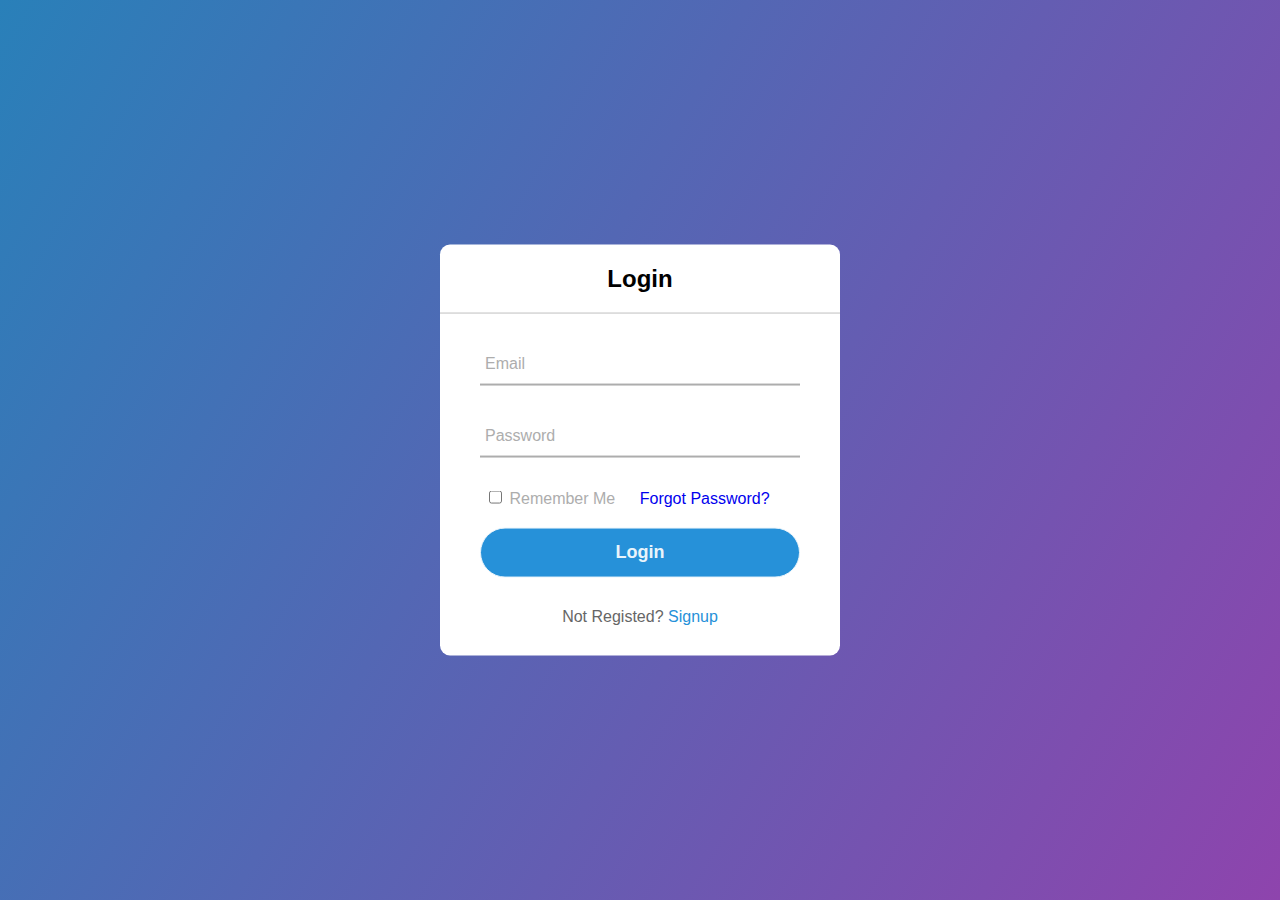
<file: HTML CSS Login, Registration & Success Page/index.html>
<!DOCTYPE html>
<html lang="en">

<head>
  <meta charset="UTF-8">
  <meta http-equiv="X-UA-Compatible" content="IE=edge">
  <meta name="viewport" content="width=device-width, initial-scale=1.0">
  <title>Log in</title>
  <link rel="stylesheet" href="style.css">
</head>

<body>
  <div class="center">
    <h2>Login</h2>
    <form action="Success Register Page.html">

      <div class="text_field">
        <input type="email" name="email" id="email" required />
        <span></span>
        <label for="email">Email</label>

      </div>
      <div class="text_field">

        <input type="password" name="password" id="password" pattern="(?=.*\d)(?=.*[a-z])(?=.*[A-Z]).{8,}"
          title="Must contain at least one number and one uppercase and lowercase letter, and at least 8 or more characters"
          required />
        <span></span>
        <label for="password">Password</label>

      </div>
      <div class="pass">
        <input type="checkbox" name="Remember" />
        <label for="Remember Me">Remember Me <a href="#">Forgot Password?</a></label>


      </div>
      <div>

        <input type="submit" value="Login" />


      </div>
      <div class="signup_link"> Not Registed? <a href="signup_page.html">Signup</a>
      </div>
  </div>
</body>

</html>
</file>
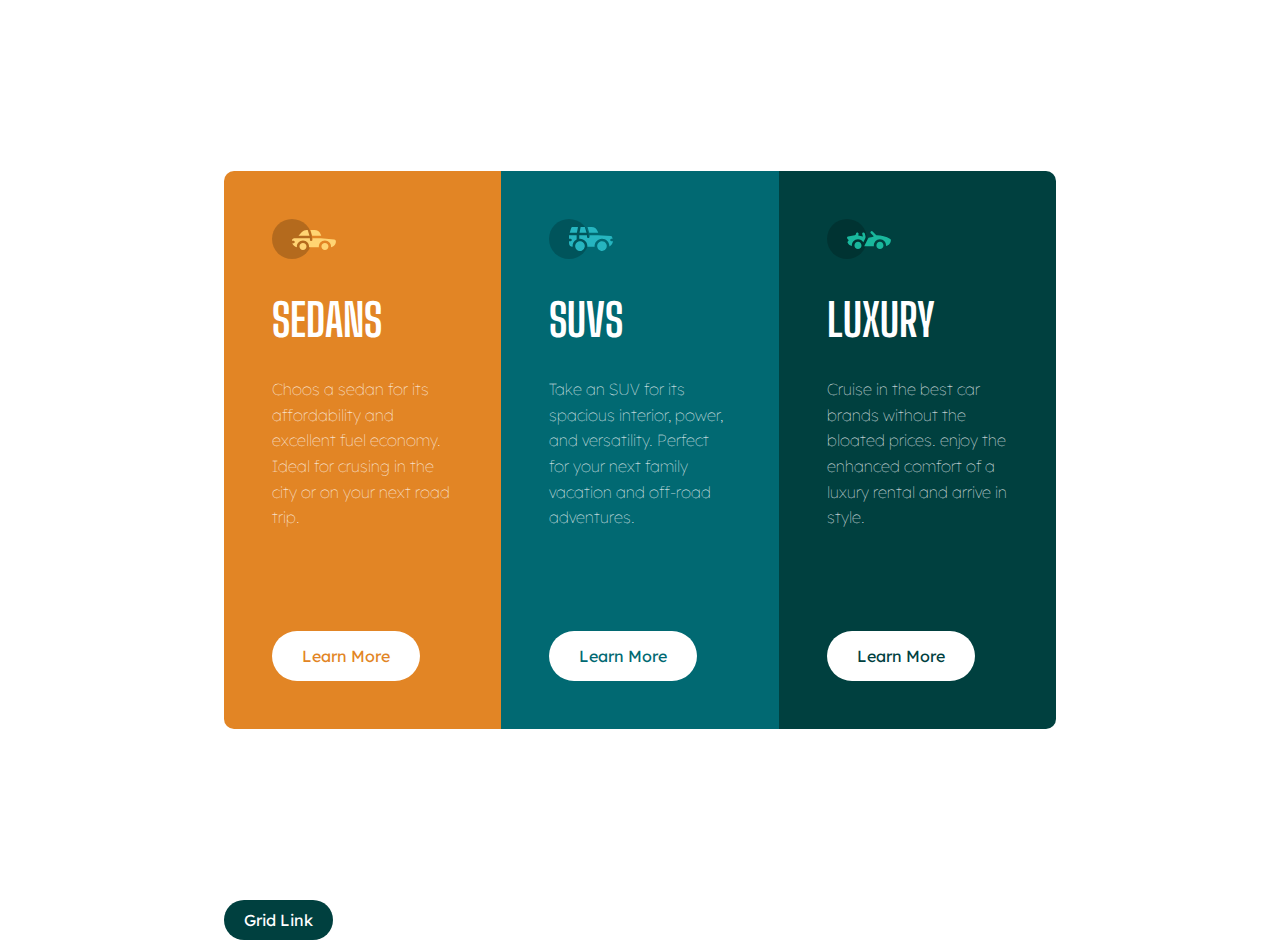
<file: Layout/index.html>
<!DOCTYPE html>
<html lang="en">
  <head>
    <meta charset="UTF-8" />
    <meta http-equiv="X-UA-Compatible" content="IE=edge" />
    <meta name="viewport" content="width=, initial-scale=1.0" />
    <title>Card Display</title>
    <link rel="stylesheet" href="style.css" type="text/css" />
    <style>
      @import url("https://fonts.googleapis.com/css2?family=Big+Shoulders+Display:wght@700&family=Lexend+Deca&display=swap");
    </style>
  </head>
  <body class="all">
    <main>
      <div class="sedans">
        <div class="carcircle">
          <img src="Copy of icon-sedans.svg" alt="sedan icon" />
        </div>
        <div class="textarea">
          <h1>SEDANS</h1>
          <p>
            Choos a sedan for its affordability and excellent fuel economy.
            Ideal for crusing in the city or on your next road trip.
          </p>
        </div>
        <div class="button">
          <!-- styled button text -->
          <label for="#" style="color: #e28525">Learn More</label>
        </div>
      </div>

      <div class="suvs">
        <div class="carcircle">
          <img src="Copy of icon-suvs.svg" alt="sedan icon" />
        </div>
        <div class="textarea">
          <h1>SUVS</h1>
          <p>
            Take an SUV for its spacious interior, power, and versatility.
            Perfect for your next family vacation and off-road adventures.
          </p>
        </div>
        <div class="button">
          <!-- styled button text -->

          <label for="#" style="color: #016972">Learn More</label>
        </div>
      </div>

      <div class="luxury">
        <div class="carcircle">
          <img src="icon-luxury.svg" alt="sedan icon" />
        </div>
        <div class="textarea">
          <h1>LUXURY</h1>
          <p>
            Cruise in the best car brands without the bloated prices. enjoy the
            enhanced comfort of a luxury rental and arrive in style.
          </p>
        </div>
        <div class="button">
          <!-- styled button text -->

          <label for="#" style="color: #00403f">Learn More</label>
        </div>
      </div>
      <div class="link">
        <a href="sample grid.html" target="_blank">Grid Link</a>
      </div>
    </main>
  </body>
</html>
</file>
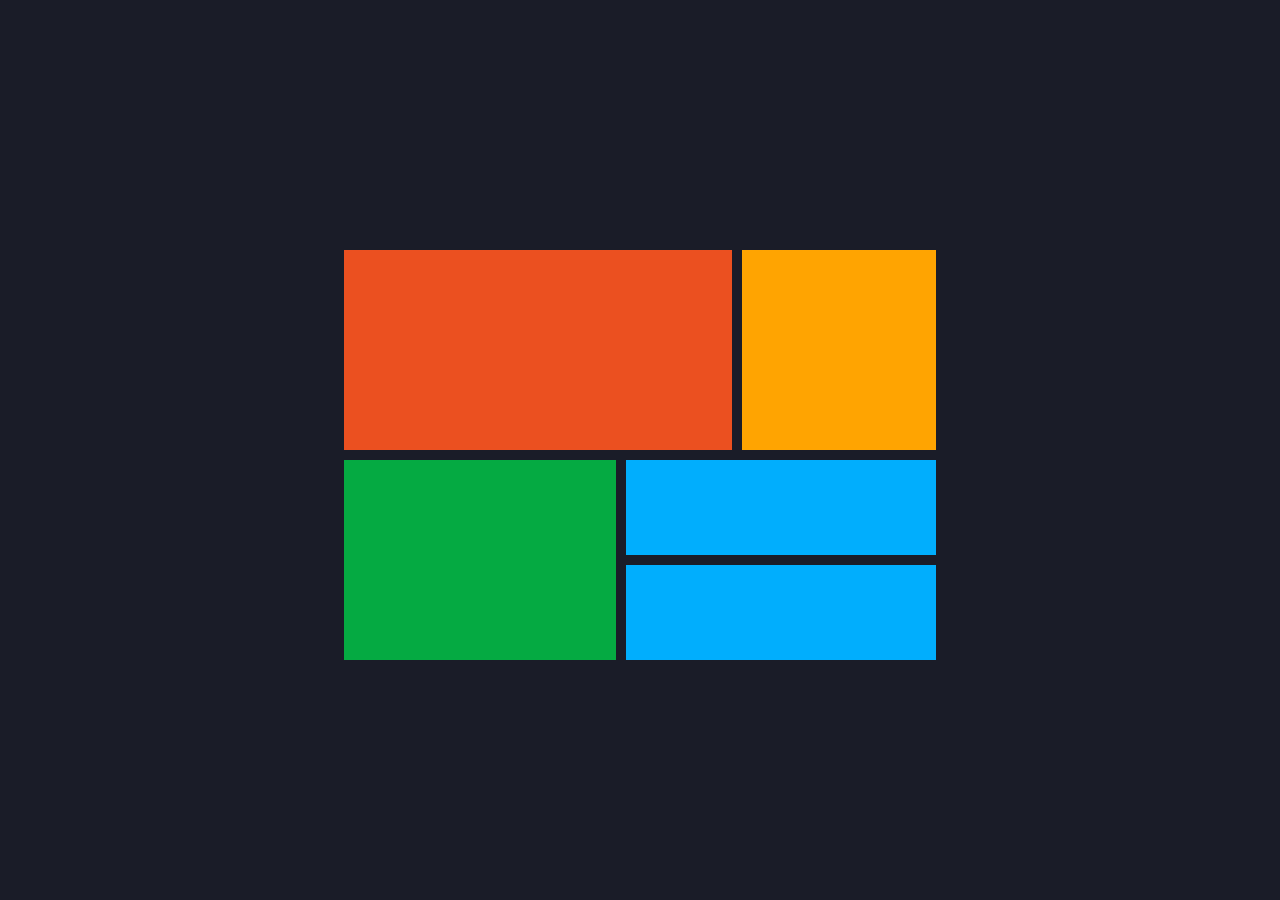
<file: grid/sample grid.html>
<!DOCTYPE html>
<html lang="en">
  <head>
    <meta charset="UTF-8" />
    <meta http-equiv="X-UA-Compatible" content="IE=edge" />
    <meta name="viewport" content="width=device-width, initial-scale=1.0" />
    <title>Grid</title>
    <link rel="stylesheet" href="samaple grid.css" />
  </head>

  <!-- I sectioned 2 div (main1 and main2) inside the body tag
in other to be able to set them to flex-direction: column; in css -->

  <body>
    <main>
      <!-- main1 and main2 set to display: flex: to be 
    able to display side by side -->

      <div class="main1">
        <div class="flex3"></div>
        <div class="flex4"></div>
      </div>

      <div class="main2">
        <div class="flex1"></div>

        <!-- body tag set to flex-direction: column; also took 
    care of sub1 and sub2 -->

        <div class="flex2">
          <div class="sub1"></div>
          <div class="sub2"></div>
        </div>
      </div>
    </main>
  </body>
</html>
</file>
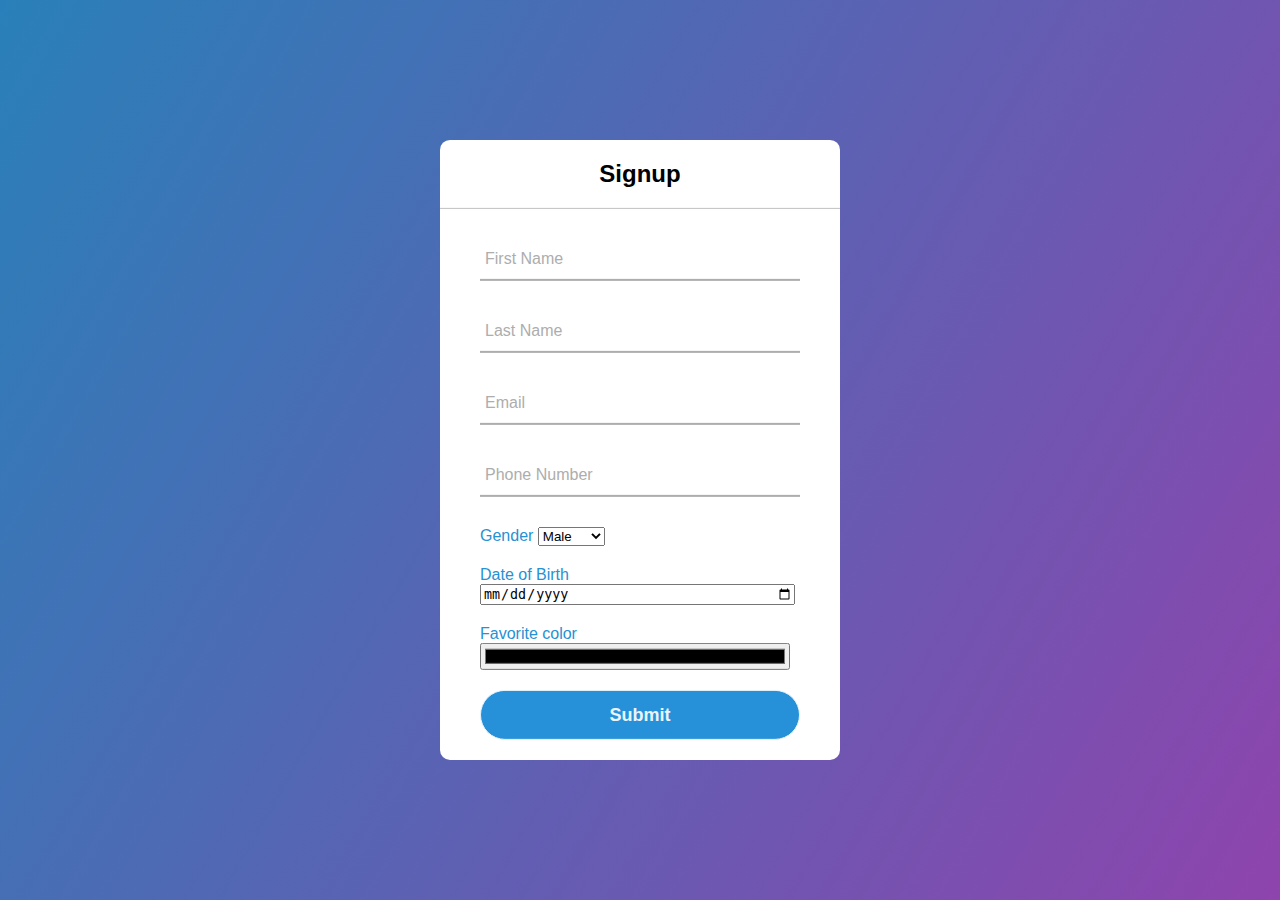
<file: HTML CSS Login, Registration & Success Page/Signup_page.html>
<!DOCTYPE html>
<html lang="en">

<head>
  <meta charset="UTF-8" />
  <meta http-equiv="X-UA-Compatible" content="IE=edge" />
  <meta name="viewport" content="width=device-width, initial-scale=1.0" />
  <title>Registration</title>
  <link rel="stylesheet" href="style.css">
</head>

<body>
  <div class="center">
    <h2>Signup</h2>
    <form action="">

      <div class="text_field">

        <input type="text" name="fname" id="fname" required />
        <span></span>
        <label for="fname">First Name</label>

      </div>

      <div class="text_field">

        <input type="text" name="lastname" id="lastname" required />
        <span></span>
        <label for="last name">Last Name</label>

      </div>

      <div class="text_field">

        <input type="email" name="email" id="email" required />
        <span></span>
        <label for="email">Email</label>

      </div>

      <div class="text_field">

        <input type="tel" name="phone number" id="phone number" required />
        <span></span>
        <label for="pnumber">Phone Number</label>

      </div>

      <div class="selectors" id="gender">
        <label for="Gender">Gender</label>
        <select name="gender" id="gender">
          <option value="Male">Male</option>
          <option value="Female">Female</option>
        </select>
      </div>

      <div class="selectors" id="dob">
        <label for="DOB">Date of Birth</label>
        <input type="date" name="" id="">
      </div>

      <div class="selectors" id="color">
        <label for="color">Favorite color</label>
        <input type="color" name="" id="">
      </div>
      <div class="smt">
        <input type="submit" value="Submit" />
      </div>

    </form>
  </div>
</body>

</html>
</file>
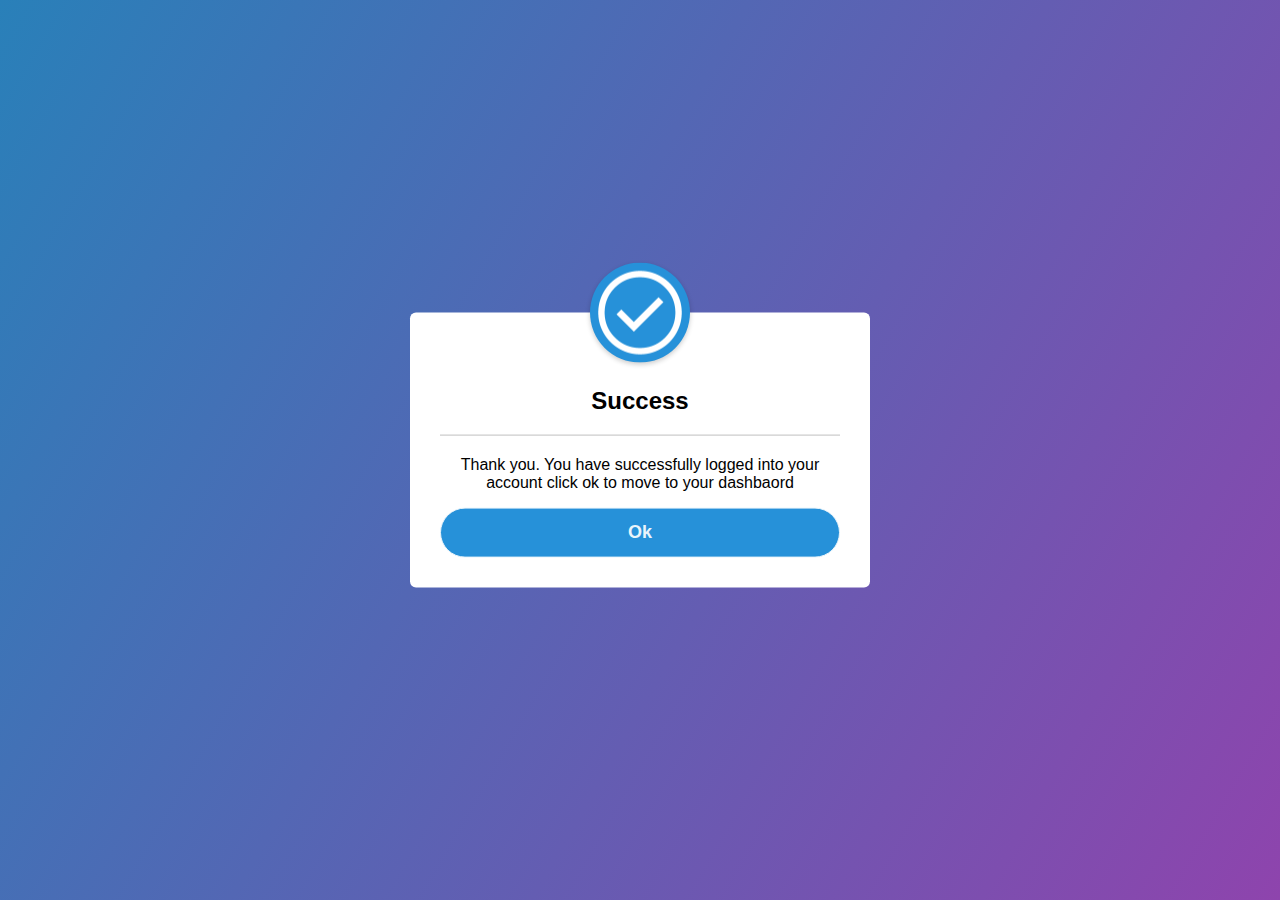
<file: HTML CSS Login, Registration & Success Page/Success Register Page.html>
<!DOCTYPE html>
<html lang="en">

<head>
  <meta charset="UTF-8" />
  <meta http-equiv="X-UA-Compatible" content="IE=edge" />
  <meta name="viewport" content="width=device-width, initial-scale=1.0" />
  <title>Success Register</title>
  <link rel="stylesheet" href="style.css">
</head>

<body>
  <div class="container">
    <div class="popup">


      <img src="Layer 1 (1).png">
      <h2>Success</h2>
      <p>
        Thank you. You have successfully logged into your account click ok to move to your dashbaord
      </p>
      <button type="button">Ok</button>
    </div>
  </div>
</body>

</html>
</file>
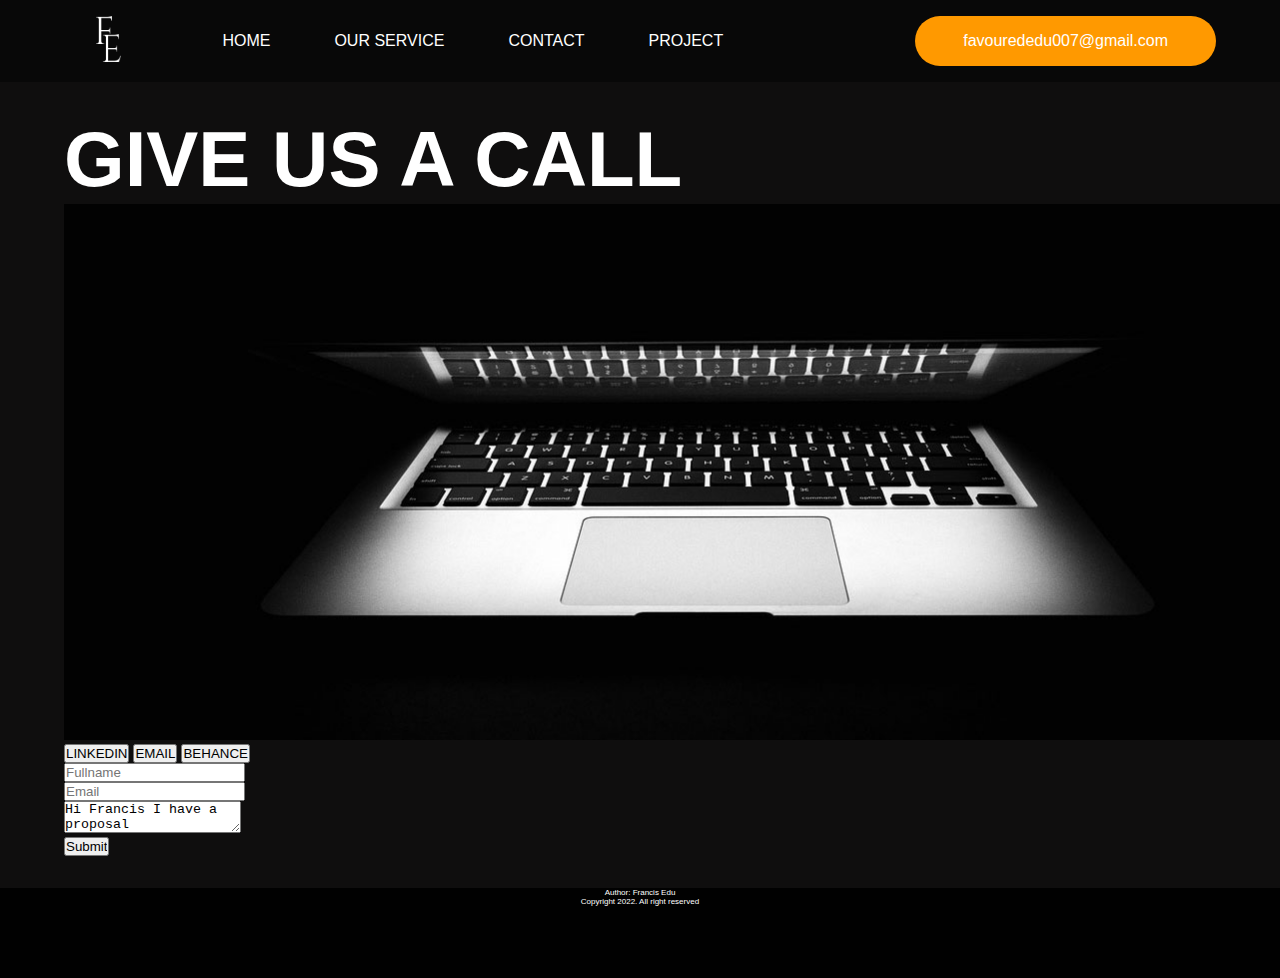
<file: Portfolio/Contact.html>
<!DOCTYPE html>
<html lang="en">
  <head>
    <meta charset="UTF-8" />
    <meta http-equiv="X-UA-Compatible" content="IE=edge" />
    <meta name="viewport" content="width=device-width, initial-scale=1.0" />
    <title>Contact</title>
    <link rel="stylesheet" href="contact.css">
  </head>
  <body>
    <header class="nav">
      <div class="nav-section">
      <div class="logo">
        <a href="index.html"><img src="Ew.png" alt="elogo" style="width:25px" ></a>
      </div>
      <div class="navli">
        <ul>
          <li><a href="index.html" >HOME</a></li>
          <li><a href="Service.html" target="_blank">OUR SERVICE</a></li>
          <li><a href="Contact.html" target="_blank">CONTACT</a></li>
          <li><a href="project.html" target="_blank">PROJECT</a></li>

          
        </ul>
        <div class="mail-button">
          <a href="mailto:favourededu007@gmail.com">favourededu007@gmail.com</a>
        
        </div>
      </div>
    </div>
    </header>
    <main>

    <h1>GIVE US A CALL</h1>
    <img src="desk-4334575_1280.jpg" alt="My design" />
    <div>
      <button hret="#linkedin">LINKEDIN</button>
      <button hret="#email">EMAIL</button>
      <button hret="#behance">BEHANCE</button>
    </div>
    <form action="">
      <div>
        <input type="text" for="fname" placeholder="Fullname" />
      </div>
      <div>
        <input type="text" for="email" placeholder="Email" />
      </div>

      <div>
        <textarea name="" id="">Hi Francis I have a proposal</textarea>
      </div>
      <div>
        <input type="submit" value="Submit" />
      </div>
    </form>
  </main>
    <footer>
      <div class="social-media">
		    </div>
      
      
      <p>Author: Francis Edu <br> Copyright 2022. All right reserved</p>
    </footer>
  </body>
</html>
</file>
<file: HTML CSS Login, Registration & Success Page/style.css>
body{
  margin: 0;
  padding: 0;
  font-family: 'Akronim', cursive;
font-family: 'Montserrat', sans-serif;
  background: linear-gradient(120deg, #2980b9, #8e44ad);
  height: 100vh;
  overflow: hidden;
  
  
}
.center{
  position: absolute;
  top: 50%;
  left: 50%;
  transform: translate(-50%, -50%);
  width: 400px;
  background: white;
  border-radius: 10px;
}
.center h2{
  text-align: center;
  padding: 0 0 20px 0;
  border-bottom: 1px solid silver;
}
.center form{
  padding: 0 40px;
  box-sizing: border-box;
}
form .text_field{
   position: relative;
  border-bottom: 2px solid #adadad;
  margin: 30px 0;
}
.text_field input{
  width: 100%;
  padding: 0 5px;
  height: 40px;
  font-size: 16px;
  border: none;
  background: none;
  outline: none;
  
}
.text_field label{
  position: absolute;
  top: 50%;
  left: 5px;
  color: #adadad;
  transform: translateY(-50%);
  font-size: 16px;
  pointer-events: none;
  transition: .5s; 
  
}
.text_field span::before{
  content: '';
  position: absolute;
  top: 40px;
  left: 0;
  width: 0%;
  height: 2px;
  background: #2691d9;
  transition: .5s;
}
.text_field input:focus ~ label, 
.text_field input:valid ~ label{
  top: -5px;
  color: #2691d9;
}
.text_field input:focus ~ span::after, 
.text_field input:valid ~ span::before{
   width: 100%;
}
.pass{
  margin: 5px 0 20px 5px;
  
  
}
.pass a{
  padding-left: 20px;
  text-decoration: none;
}
.pass a:hover{
  text-decoration: underline;
}
input[type="submit"]{
  width: 100%;
  height: 50px;
  border: 1px solid;
  background: #2691d9;
  border-radius: 25px;
  font-size: 18px;
  color: #e9f4fb;
  font-weight: 700;
  cursor: pointer;
  outline: none;
  

}
input[type="submit"]:hover{
  border-color: #2691d9;
  transition: .5s;
}
.signup_link{
  margin: 30px 0;
  text-align: center;
  font-size: 16px;
  color: #666666;
  
  
}
.signup_link a{
  color: #2691d9;
  text-decoration: none;
  
}
.signup_link a:hover{
  text-decoration: underline
  
}
input[type="checkbox"] + label{
  color: #adadad;
  
  
}
input[type="checkbox"]:checked + label{
  color: #2691d9;
  
}
.selectors{
  padding: 0 10px 20px 0;
  margin: 0;
  color: #2691d4;
  
}
.selectors label{
  color: #2691d4;
}
.selectors [type="date"]{
  width: 100%;
/*   padding-left: 45px; */
  text-decoration: none;
/*   border: 100%; */
/*   border-color: #2691d4; */
}
.selectors [type="color"]{
  width: 100%;
}
.container{
  width: 100%;
  height: 100vh;
  display: flex;
  align-items: center;
  justify-content: center;
}
.popup{
  width: 400px;
  background: white;
  border-radius: 6px;
  position: absolute;
  top: 50%;
  left: 50%;
  transform: translate(-50%,-50%);
  text-align: center;
  padding: 0 30px 30px;
  
}
.popup img{
  
  width: 100px;
  margin-top: -50px;
  border-radius: 50%;
  box-shadow: 0 2px 5px rgba(0, 0, 0, 0.2);
  background-color: #2691d9;
} 
.popup h2{
  text-align: center;
  padding: 0 0 20px 0;
  border-bottom: 1px solid silver;
  
}
.popup button{
   width: 100%;
  height: 50px;
  border: 1px solid;
  background: #2691d9;
  border-radius: 25px;
  font-size: 18px;
  color: #e9f4fb;
  font-weight: 700;
  cursor: pointer;
  outline: none;
/*   margin-top: 50px; */
/*   padding: 10px 0; */
/*   background: #2691d9; */
/*   color: white; */
/*   outline: none; */
/*   decoration: none; */
/*   font-size: 18px; */
/*   border-radius: 25px; */
/*   cursor: pointer; */
/*   box-shadow: 0 5px 5px rgba(0, 0, 0, 0.2); */
}
.popup button:hover{
  border-color: #2691d9;
  transition: .5s;
}
.smt [type="submit"]{
  width: 100%;
  height: 50px;
  margin-bottom: 20px;
/*   border: 1px solid; */
  background: #2691d9;
  border-radius: 25px;
  font-size: 18px;
  color: #e9f4fb;
  font-weight: 700;
  cursor: pointer;
  outline: none;
}
</file>
<file: Layout/style.css>
*{
    padding: 0;
    margin: 0;  
}
:root{
    --1st-background-color1: #e28525;
    --2nd-background-color2: #016972;
    --3rd-background-color3: #00403f;
    --text-color: white;
    --font-family1: 'Lexend Deca', sans-serif;
    --font-family2: 'Big Shoulders Display', cursive;
    
}
main{
    box-sizing: border-box;
    width: 65%;
    margin: auto;
    display: flex;

    align-items: center;
    height: 100vh;


}


.sedans{
    background-color: var(--1st-background-color1);
    color: var(--text-color);
    padding: 3em;
    width: 100%;

    border-radius: 10px 0 0 10px;  

}
.suvs{
    background-color: var(--2nd-background-color2);
    color: var(--text-color);
    padding: 3em;
    width: 100%;
}
.luxury{
    background-color: var(--3rd-background-color3);
    color: var(--text-color);
    padding: 3em;
    width: 100%;

    border-radius: 0px 10px 10px 0px;
}
.button{
    margin-top: 100px;
    background-color: var(--text-color);
    width: 8em;
    padding: 15px 10px 15px 10px;
    text-align: center;
    border-radius: 50px;
    font-family: var(--font-family1);
}
h1{
    font-family: var(--font-family2);
    padding-top: 15px;
    margin-top: 15px;
    margin-bottom: 15px;
    font-size: 45px;

    
    
}
p{
    font-family: var(--font-family1);
    font-size: 16px;
    padding-top: 15px;
    font-weight: lighter;
    line-height: 1.6rem;


}
.link{
    flex-direction: row;
    position: absolute;
    top: 100%;
    background-color: var(--3rd-background-color3);
    padding: 10px 20px 10px;
    border-radius: 20px;
    font-family: var(--font-family1);
    
}
div a{
    text-decoration: none;
    color: var(--text-color);
}
</file>
<file: grid/samaple grid.css>
* {
  margin: 0;
  padding: 0;
  box-sizing: border-box;
  
 
}
:root {
  --backgroung-color-overall: #1a1c28;
  --background-color1: #eb5020;
  --background-color2: #ffa401;
  --background-color3: #05aa42;
  --background-color4: #01aefd;
}
body {
  background-color: var(--backgroung-color-overall);
  display: flex;
  flex-direction: column;
  height: 100vh;

  
}
main{
  width: 47%;
  margin: auto;
  align-items: center;
}

div {
  border: 10px transparent;
  height: 200px;
}
.main1 {
  display: flex;
}
.main2 {
  display: flex;
  margin-top: 10px;
}

.flex1 {
  background-color: var(--background-color3);
  flex-grow: 3.5;
  margin: 5px;
}
.flex2 {
  /* background-color: bisque; */
  /* height: 100px; */

  flex-grow: 4;
  margin: 5px;
}
.sub1 {
  background-color: var(--background-color4);
  height: 95px;
}
.sub2 {
  background-color: var(--background-color4);
  margin-top: 10px;
  height: 95px;
}
.flex3 {
  background-color: var(--background-color1);
  flex-grow: 2;
  margin: 5px;
}
.flex4 {
  background-color: var(--background-color2);
  flex-grow: 1;
  margin: 5px;
}
</file>
<file: Portfolio/contact.css>
/* }starting from the root */

:root{
    --main-background: white;
    --main-font-color: #010101;
    --secondary-background: #010101;
    --sec_pri-background: #4E5CFF;
    --main-font-family: 'poppins', sans-serif;
}
*{
    margin: 0;
    padding: 0;
    box-sizing: border-box; 
    

}
body{
    
    height: 100vh;
    background-color: #0f0e0e;
     
}

main{
    padding-top: 2em;
    width: 90%;
    margin: auto;
    
}
img{
    width: 111%;
margin: auto;}

header{
    width: 100%;
    margin: auto;
    background-color: rgb(8, 8, 8);
    padding: 16px 0 16px 0;
}
.nav-section{
    width: 90%;
    display: flex;
    justify-content: space-between;
    margin: auto;
    align-items: center;
}
ul{
    display: inline-flex;
    list-style-type: none;
    align-items: center;
    
}

li a{
    display: flex;
    justify-content: space-evenly;
    
}
a{
    text-decoration: none;
    font-family: var(--main-font-family);
    font-weight: 400;
    color: white;
    padding: 0em 2em;
    
}

.mail-button{
    background-color: #ff9900;
    margin-left:10em;
    padding: 16px;
    border-radius: 3em;
    text-align: center;
}
.mail-button a{
    color: white;
}
.navli{
    display: flex;
    justify-content: space-between;
}

.hero{
    display: flex;
    justify-content: space-between;
    padding-top: 2em;  
}
.hero img{
    width: 30%;
    border-radius: 4em;
}

h1{
    line-height: 90px;
    font-size: 78px;
    font-weight: 900;
    font-family: var(--main-font-family);
    color: white;
    
}
p{
    font-family: var(--main-font-family);
}


footer{
    margin-top: 2em;
    width: 100%;
    background-color: #010101;
}
footer p{
    color: rgb(255, 255, 255);
    text-align: center;
    height: 10vh;
    font-weight: 300;
    font-size: 8px;
   
}

}
</file>
